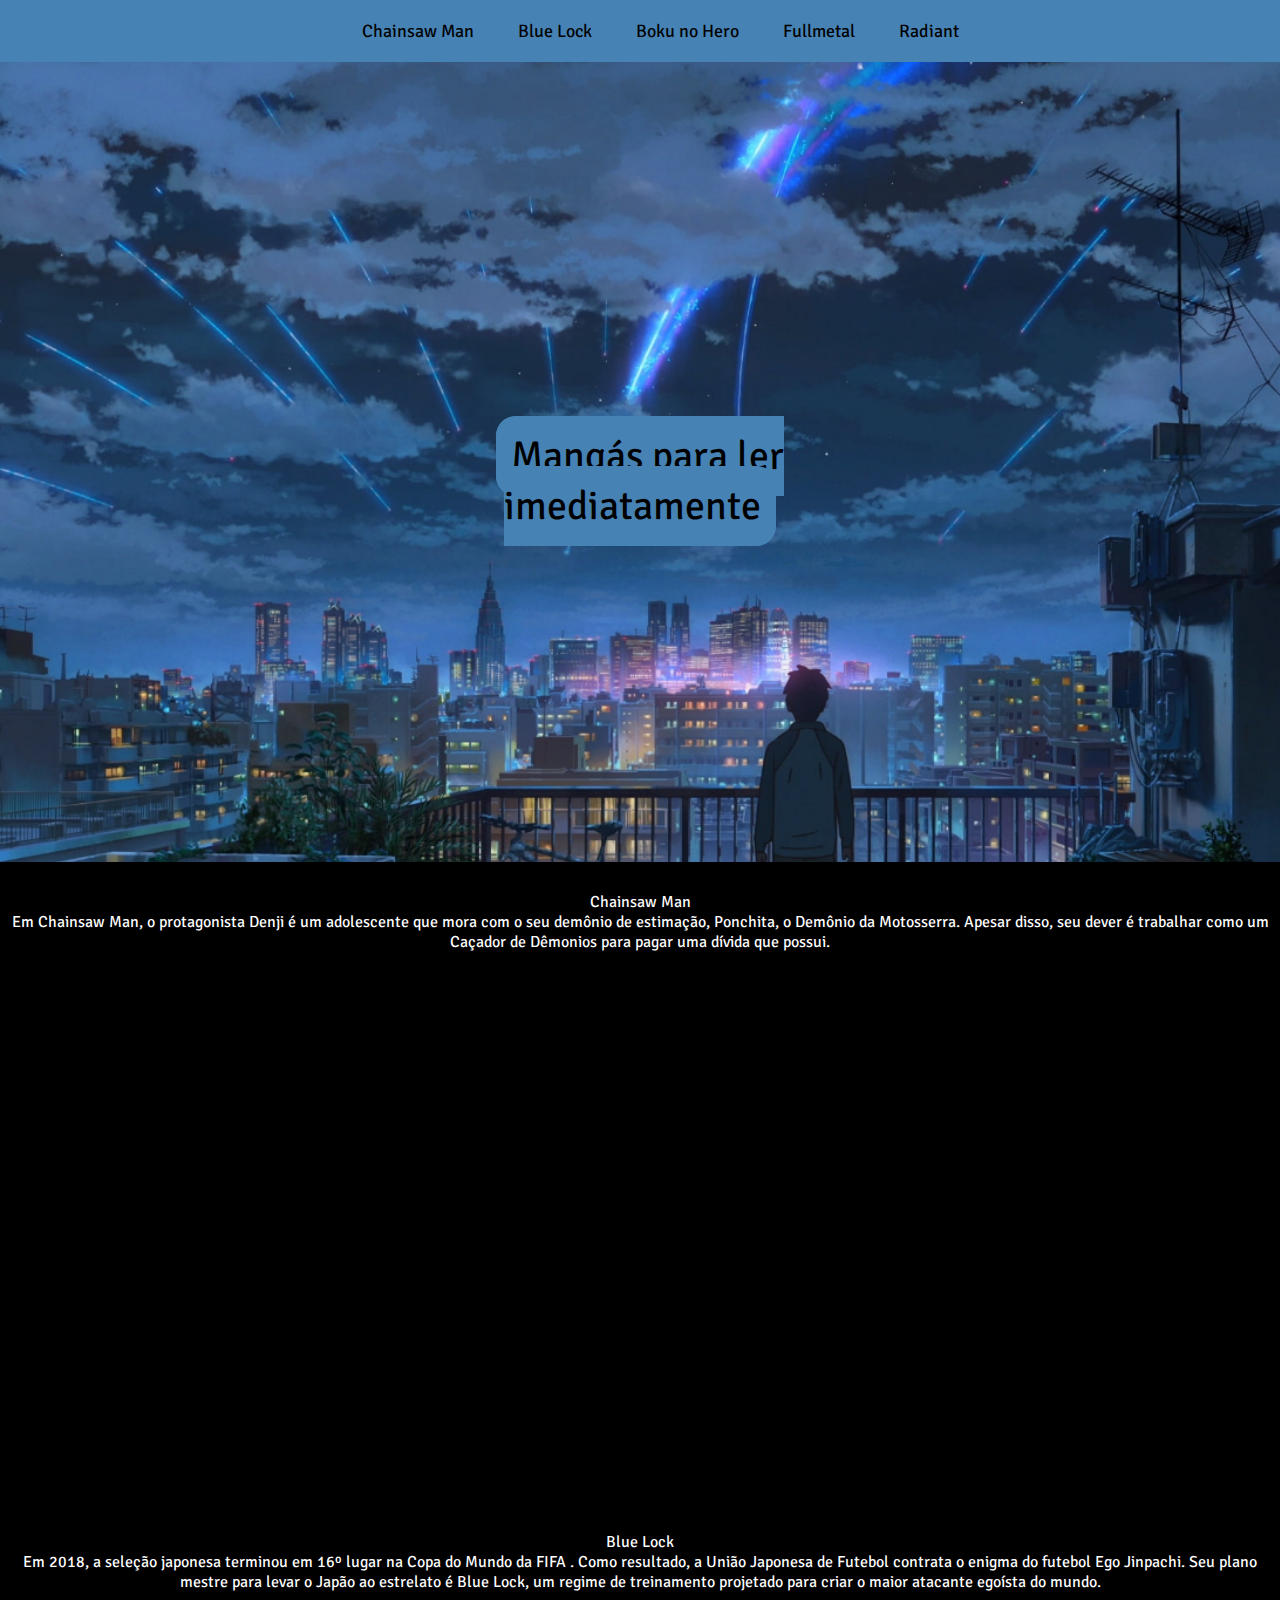
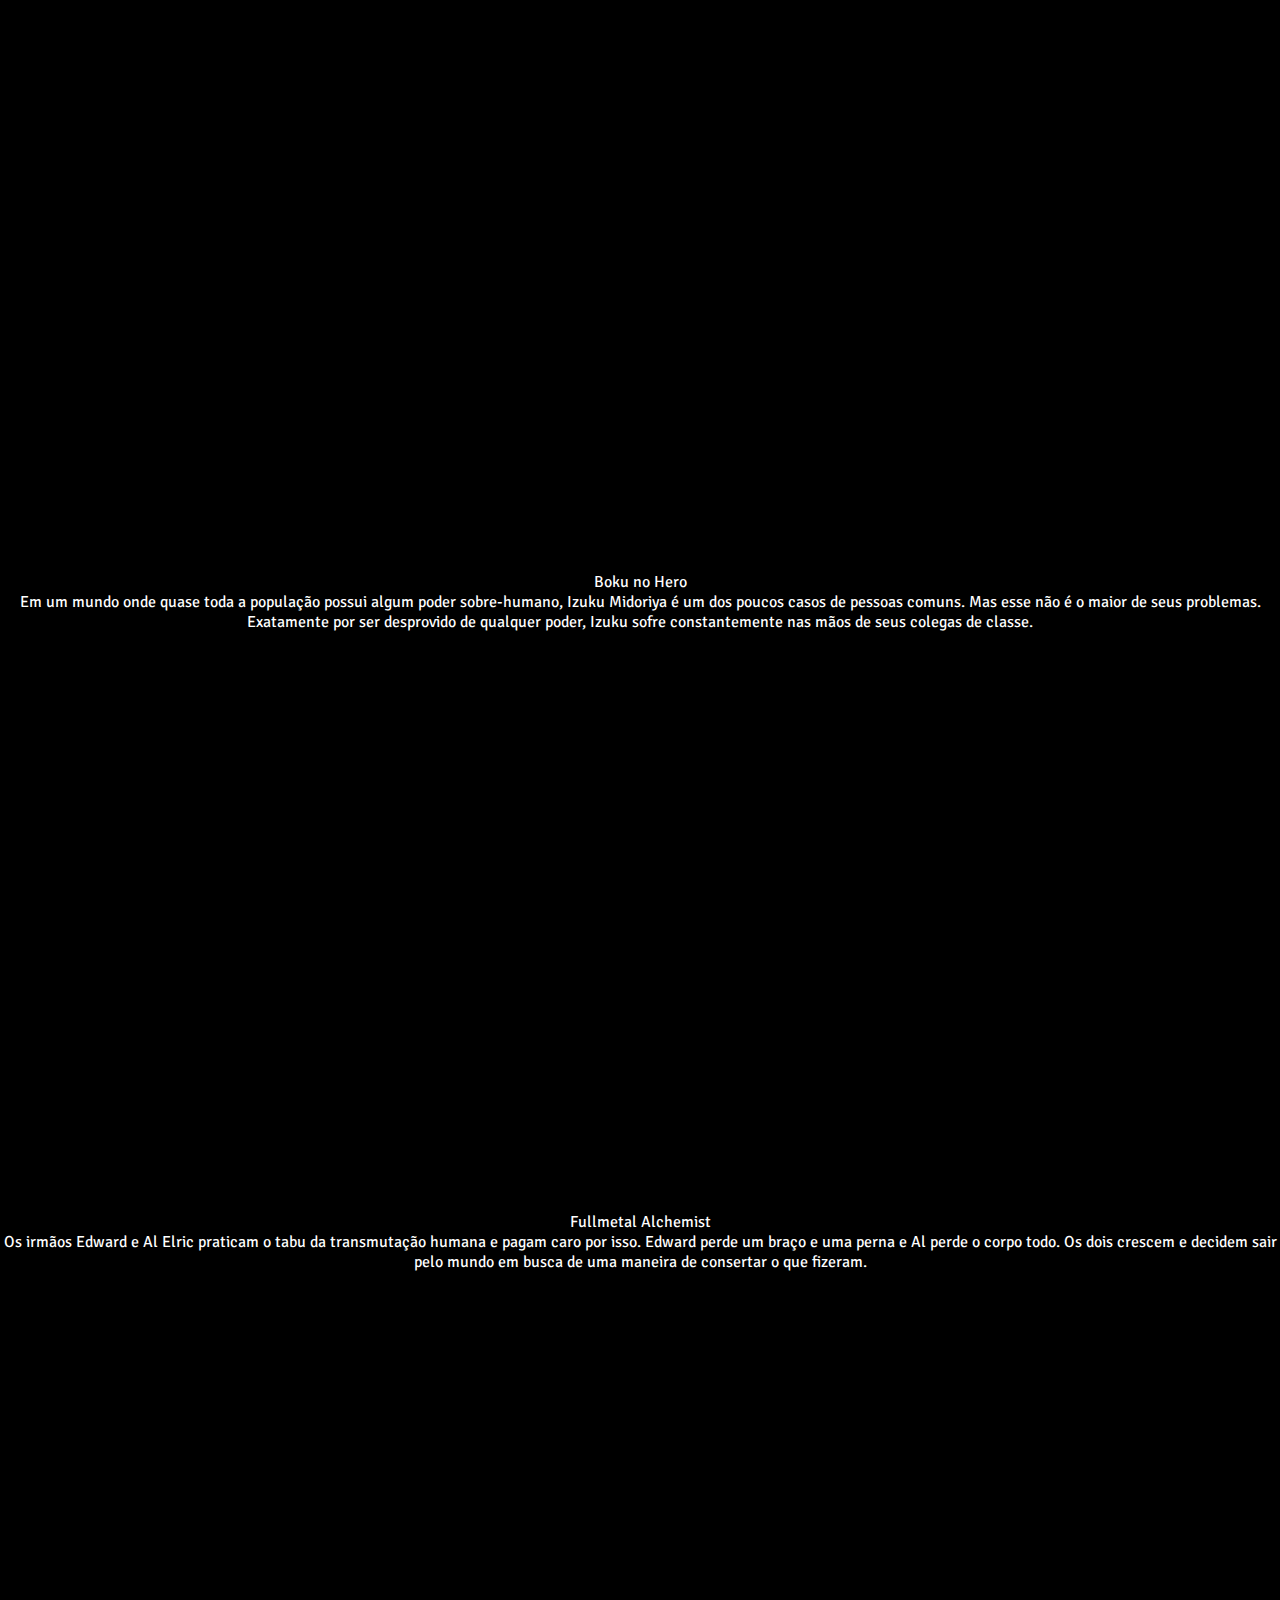
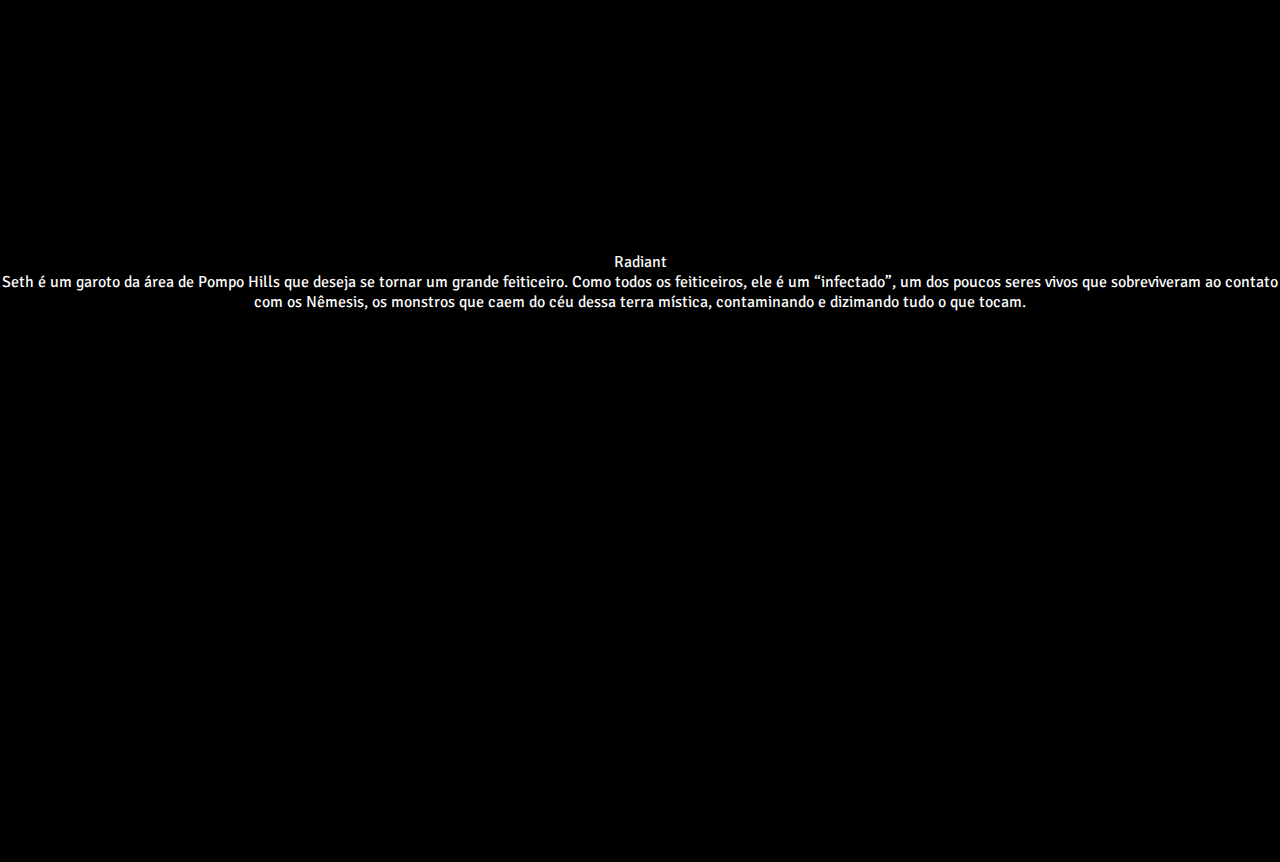
<file: index.html>
<!DOCTYPE html>
<html lang="pt">
<head>
    <meta charset="UTF-8">
    <meta http-equiv="X-UA-Compatible" content="IE=edge">
    <meta name="viewport" content="width=device-width, initial-scale=1.0">
    <title>Meu menu bonito</title>
    <link rel="stylesheet" href="style.css">
    <link href="https://fonts.googleapis.com/css2?family=Signika+Negative&display=swap" rel="stylesheet">
    
</head>
<body>
    <header>
        <div class="menu">
            <ul>
                <li><a href="#link1">Chainsaw Man</a></li>
                <li><a href="#link2">Blue Lock</a></li>
                <li><a href="#link3">Boku no Hero</a></li>
                <li><a href="#link4">Fullmetal</a></li>
                <li><a href="#link5">Radiant</a></li>
            </ul>
        </div>
    </header>
    <div id="body">
        <div class="centropag">
            <h>Mangás para ler imediatamente</h>
        </div>
            <div id="link1">
                <h>Chainsaw Man</h>
                <p id="p1">Em Chainsaw Man, o protagonista Denji é um adolescente que mora com o seu demônio de estimação, Ponchita, o Demônio da Motosserra. Apesar disso, seu dever é trabalhar como um Caçador de Dêmonios para pagar uma dívida que possui.</p>
                <span></span>
            </div>
            <div id="link2">
                <h>Blue Lock</h>
                <p id="p2">Em 2018, a seleção japonesa terminou em 16º lugar na Copa do Mundo da FIFA . Como resultado, a União Japonesa de Futebol contrata o enigma do futebol Ego Jinpachi. Seu plano mestre para levar o Japão ao estrelato é Blue Lock, um regime de treinamento projetado para criar o maior atacante egoísta do mundo.</p>
                <span></span>
            </div>
            <div id="link3">
                <h>Boku no Hero</h>
                <p id="p3">Em um mundo onde quase toda a população possui algum poder sobre-humano, Izuku Midoriya é um dos poucos casos de pessoas comuns. Mas esse não é o maior de seus problemas. Exatamente por ser desprovido de qualquer poder, Izuku sofre constantemente nas mãos de seus colegas de classe.</p>
                <span></span>
            </div>
            <div id="link4">
                <h>Fullmetal Alchemist</h>
                <p id="p4">Os irmãos Edward e Al Elric praticam o tabu da transmutação humana e pagam caro por isso. Edward perde um braço e uma perna e Al perde o corpo todo. Os dois crescem e decidem sair pelo mundo em busca de uma maneira de consertar o que fizeram.</p>
                <span></span>
            </div>

            <div id="link5">
                <h>Radiant</h>
                <p id="p5">Seth é um garoto da área de Pompo Hills que deseja se tornar um grande feiticeiro. Como todos os feiticeiros, ele é um “infectado”, um dos poucos seres vivos que sobreviveram ao contato com os Nêmesis, os monstros que caem do céu dessa terra mística, contaminando e dizimando tudo o que tocam.</p>
                <span></span>
            </div>
        </div>
</body>
</html>
</file>
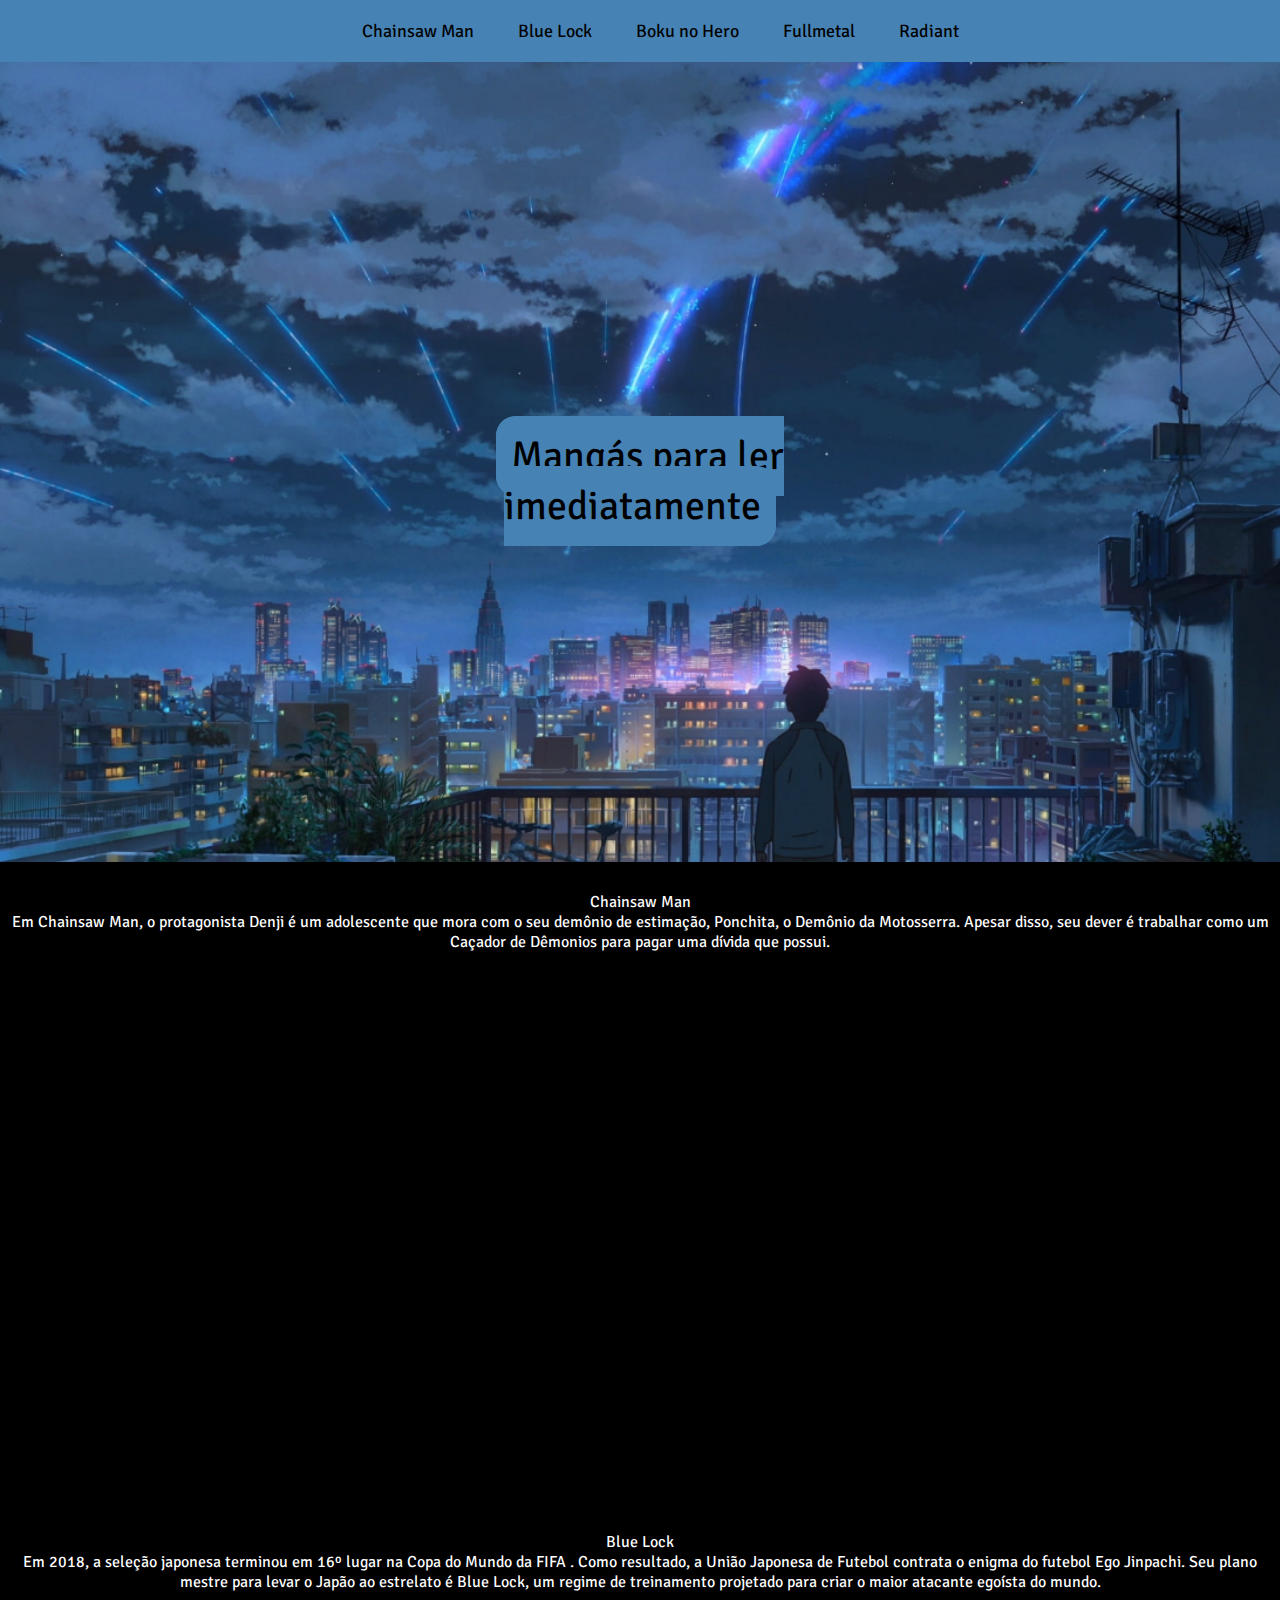
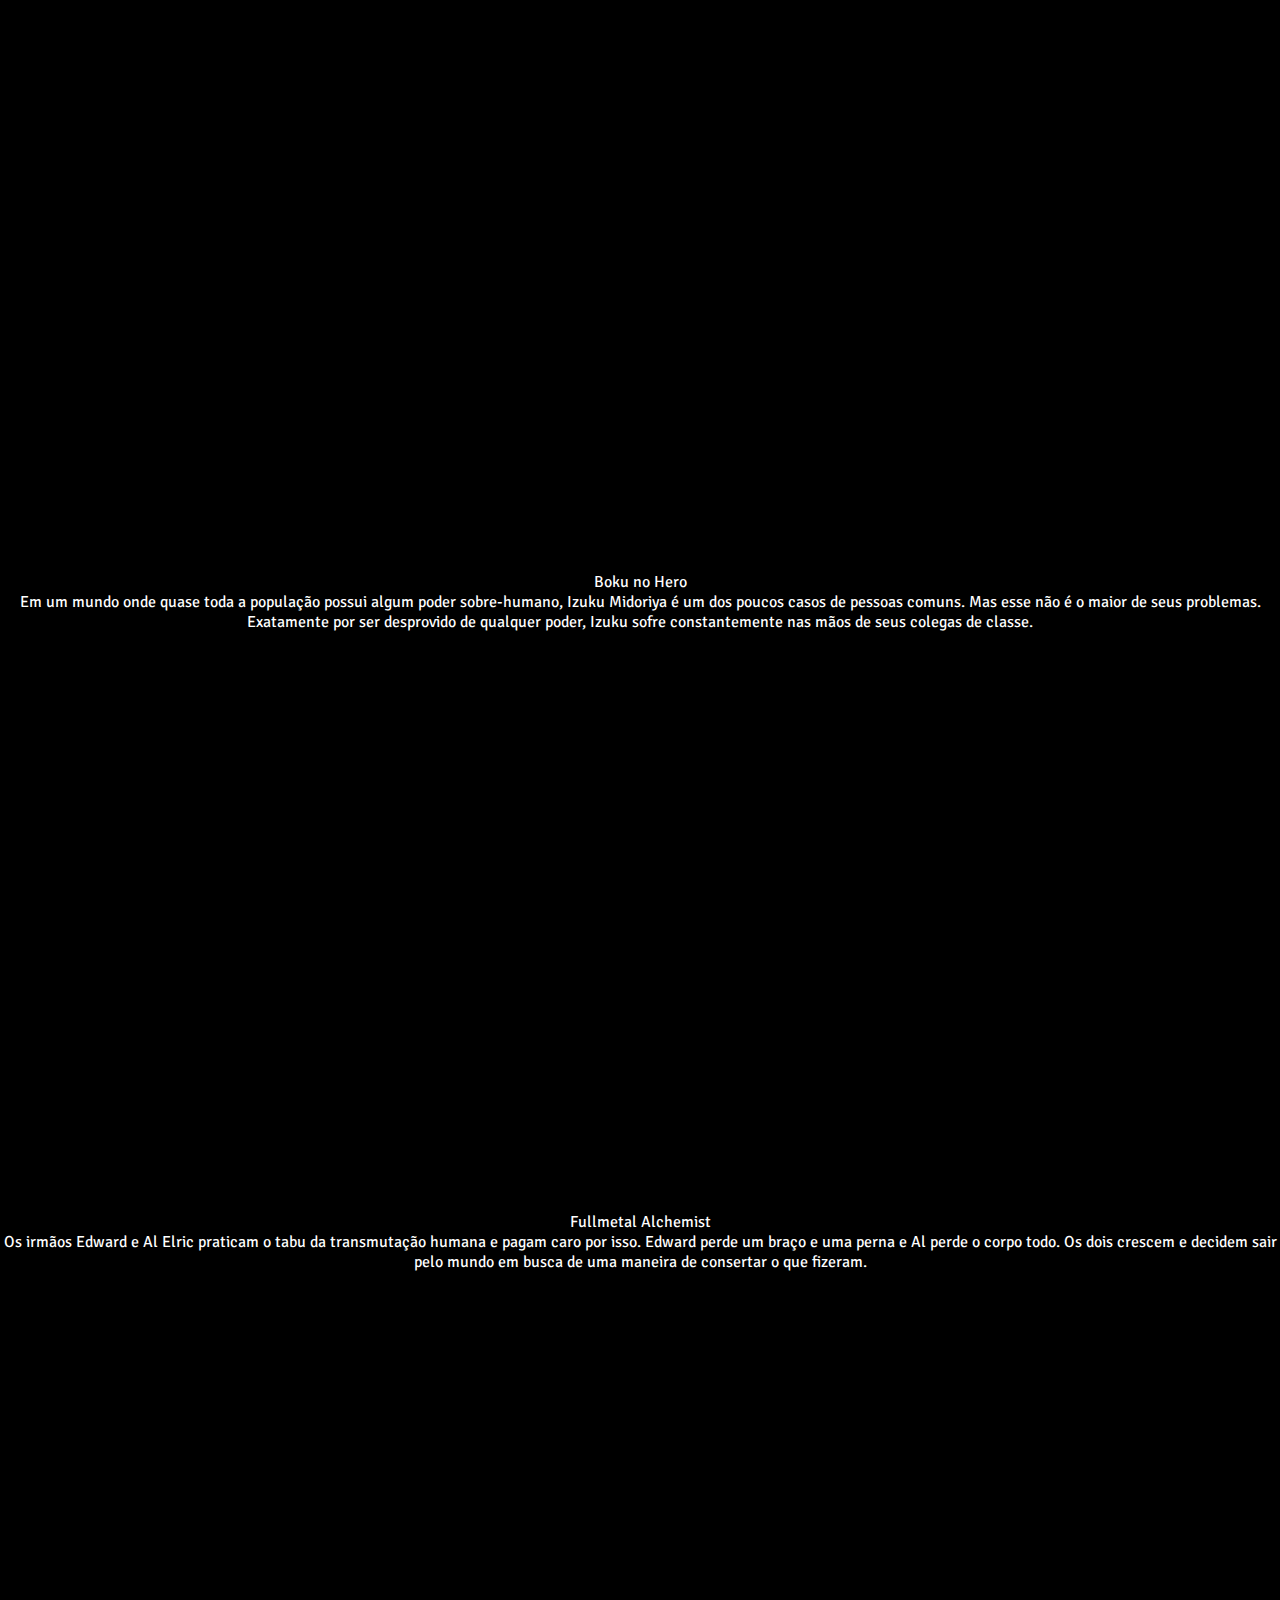
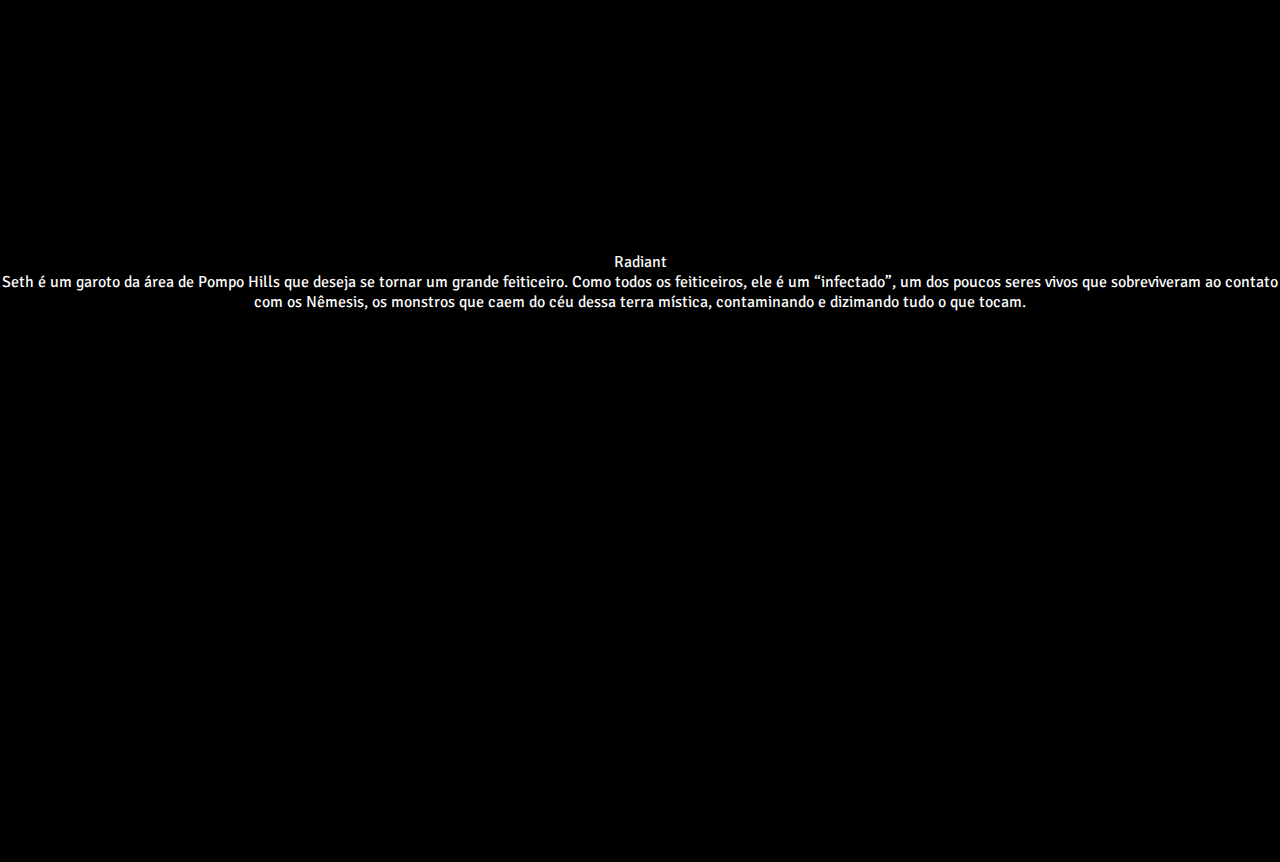
<file: pagina.html>
<!DOCTYPE html>
<html lang="pt">
<head>
    <meta charset="UTF-8">
    <meta http-equiv="X-UA-Compatible" content="IE=edge">
    <meta name="viewport" content="width=device-width, initial-scale=1.0">
    <title>Meu menu bonito</title>
    <link rel="stylesheet" href="style.css">
    <link href="https://fonts.googleapis.com/css2?family=Signika+Negative&display=swap" rel="stylesheet">
    
</head>
<body>
    <header>
        <div class="menu">
            <ul>
                <li><a href="#link1">Chainsaw Man</a></li>
                <li><a href="#link2">Blue Lock</a></li>
                <li><a href="#link3">Boku no Hero</a></li>
                <li><a href="#link4">Fullmetal</a></li>
                <li><a href="#link5">Radiant</a></li>
            </ul>
        </div>
    </header>
    <div id="body">
        <div class="centropag">
            <h>Mangás para ler imediatamente</h>
        </div>
            <div id="link1">
                <h>Chainsaw Man</h>
                <p id="p1">Em Chainsaw Man, o protagonista Denji é um adolescente que mora com o seu demônio de estimação, Ponchita, o Demônio da Motosserra. Apesar disso, seu dever é trabalhar como um Caçador de Dêmonios para pagar uma dívida que possui.</p>
                <span></span>
            </div>
            <div id="link2">
                <h>Blue Lock</h>
                <p id="p2">Em 2018, a seleção japonesa terminou em 16º lugar na Copa do Mundo da FIFA . Como resultado, a União Japonesa de Futebol contrata o enigma do futebol Ego Jinpachi. Seu plano mestre para levar o Japão ao estrelato é Blue Lock, um regime de treinamento projetado para criar o maior atacante egoísta do mundo.</p>
                <span></span>
            </div>
            <div id="link3">
                <h>Boku no Hero</h>
                <p id="p3">Em um mundo onde quase toda a população possui algum poder sobre-humano, Izuku Midoriya é um dos poucos casos de pessoas comuns. Mas esse não é o maior de seus problemas. Exatamente por ser desprovido de qualquer poder, Izuku sofre constantemente nas mãos de seus colegas de classe.</p>
                <span></span>
            </div>
            <div id="link4">
                <h>Fullmetal Alchemist</h>
                <p id="p4">Os irmãos Edward e Al Elric praticam o tabu da transmutação humana e pagam caro por isso. Edward perde um braço e uma perna e Al perde o corpo todo. Os dois crescem e decidem sair pelo mundo em busca de uma maneira de consertar o que fizeram.</p>
                <span></span>
            </div>

            <div id="link5">
                <h>Radiant</h>
                <p id="p5">Seth é um garoto da área de Pompo Hills que deseja se tornar um grande feiticeiro. Como todos os feiticeiros, ele é um “infectado”, um dos poucos seres vivos que sobreviveram ao contato com os Nêmesis, os monstros que caem do céu dessa terra mística, contaminando e dizimando tudo o que tocam.</p>
                <span></span>
            </div>
        </div>
</body>
</html>
</file>
<file: style.css>
*{
    box-sizing: border-box;
    width: auto;
    margin: 0;
    scroll-behavior: smooth;
}

.menu {
    background-color:steelblue;
    list-style-type: none;
    text-align: center; 
    padding: 0;
    margin: 0;
  }
  
  .menu ul li {
    display: inline-block;
    padding: 20px;
    text-decoration: none;
    color: initial;
  }
  
  .menu ul li:hover {
    background-color: rgb(150, 215, 255);
    transition: 1s;
    }

.menu a{
    text-decoration: none;
    color: black;
    font-size: 18px;
    font-family: 'Signika Negative', sans-serif;
}

.centropag{
    background-image: url("imgs/background.jpg");
    background-repeat: no-repeat;
    background-position: fixed;
    background-size: cover;
    background-attachment: fixed;
    height: 800px;
    width: 100%;
    text-align: center; 
    padding: 369px;
    margin: 0;
}

.centropag h{
    background-color: steelblue;
    border: 15px solid steelblue;
    border-radius: 20px;
    font-size: 40px;
    width:60px;
    height:60px;
    font-family: 'Signika Negative', sans-serif;
}

#link1 {
    background-color: black;
    color: white;
    text-align: center;
    font-family: 'Signika Negative', sans-serif;
    padding-top: 30px;
}

#link1 p1{
    padding: 25px;
}

#link1 span{
    display: block;
    height: 550px;
    background-image: url("https://muramasa.com.br/wp-content/uploads/2022/05/chainsaw-man.webp");
    background-repeat: no-repeat;
    background-position: fixed;
    background-size: cover;
    background-attachment: fixed;
}

#link2 {
    background-color: black;
    color: white;
    text-align: center;
    font-family: 'Signika Negative', sans-serif;
    padding-top: 30px;
}

#link2 p2{
    padding: 25px;
}

#link2 span{
    display: block;
    height: 550px;
    background-image: url("https://p2.trrsf.com/image/fget/cf/1200/900/middle/images.terra.com/2022/11/25/blue-lock-capa-1hrs1zmg672w6.jpg");
    background-repeat: no-repeat;
    background-position: fixed;
    background-size: cover;
    background-attachment: fixed;
}

#link3 {
    background-color: black;
    color: white;
    text-align: center;
    font-family: 'Signika Negative', sans-serif;
    padding-top: 30px;
}

#link3 p3{
    padding: 25px;
}
#link3 span{
    display: block;
    height: 550px;
    background-image: url("https://pernostico.com.br/wp-content/uploads/2021/04/My-Hero-Academia-1140x641.png");
    background-repeat: no-repeat;
    background-position: fixed;
    background-size: cover;
    background-attachment: fixed;
}

#link4 {
    background-color: black;
    color: white;
    text-align: center;
    font-family: 'Signika Negative', sans-serif;
    padding-top: 30px;
}

#link4 p4{
    padding: 25px;
}

#link4 span{
    display: block;
    height: 550px;
    background-image: url("https://www.sociedadenerd.com.br/wp-content/uploads/2022/09/Full-Metal-Alchemist-2003.png");
    background-repeat: no-repeat;
    background-position: fixed;
    background-size: cover;
    background-attachment: fixed;
}

#link5 {
    background-color: black;
    color: white;
    text-align: center;
    font-family: 'Signika Negative', sans-serif;
    padding-top: 30px;
}

#link5 p5{
    padding: 25px;
}

#link5 span{
    display: block;
    height: 550px;
    background-image: url("https://static.cnews.fr/sites/default/files/radiant_manga.png");
    background-repeat: no-repeat;
    background-position: fixed;
    background-size: cover;
    background-attachment: fixed;
}
</file>
